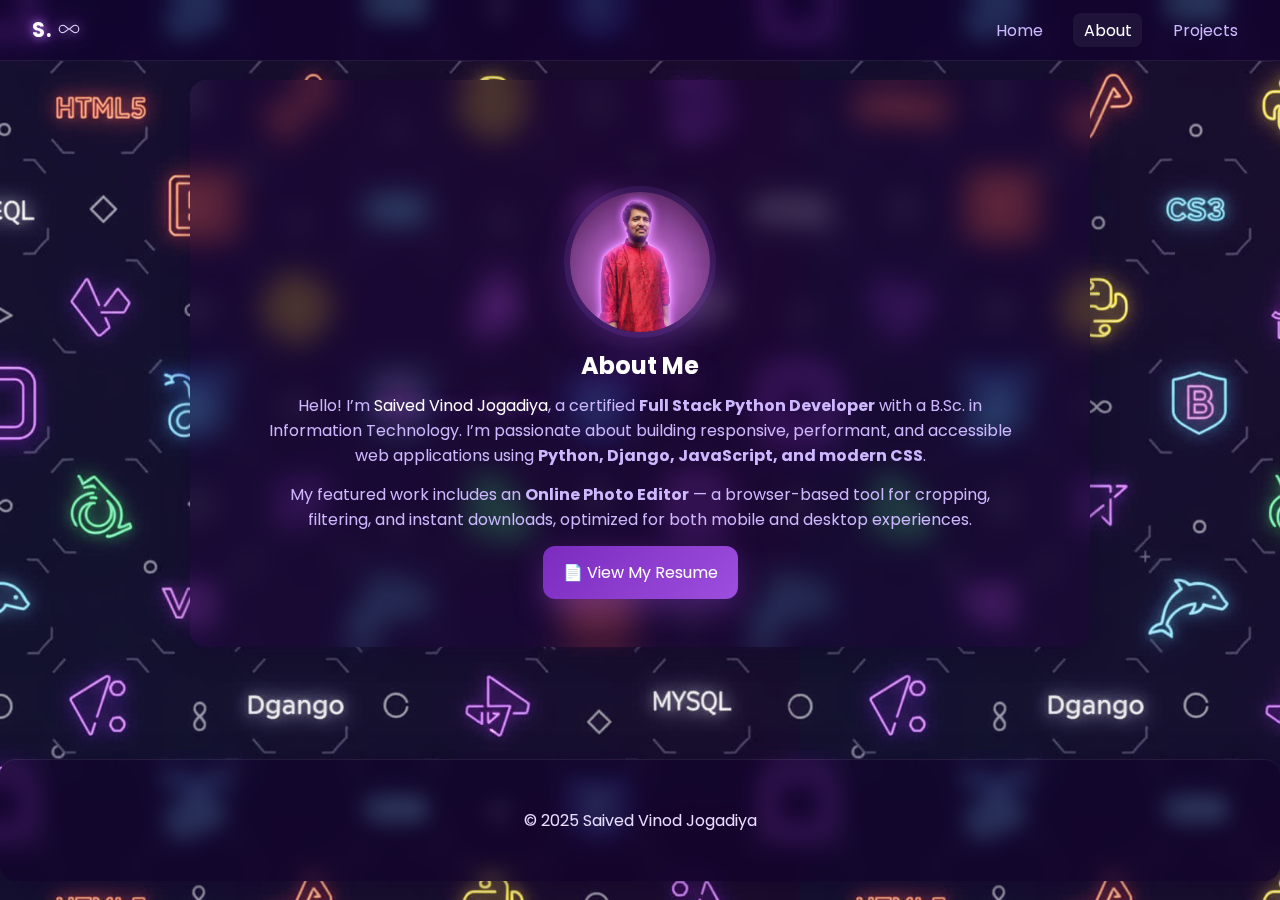
<file: about.html>
<!DOCTYPE html>
<html lang="en">
<head>
  <meta charset="UTF-8" />
  <meta name="viewport" content="width=device-width, initial-scale=1" />
  <title>About — Saived Vinod Jogadiya</title>
  <link rel="stylesheet" href="style.css" />
</head>
<body>

  <!-- NAVBAR with Infinity Logo -->
  <nav class="navbar">
    <a href="index.html" class="brand" aria-label="Home">
      <span class="brand-mark">S.</span>
      <span class="brand-infinity" aria-hidden="true">
        <svg viewBox="0 0 64 32" width="24" height="12">
          <path d="M6,16c0,5.5,4.5,10,10,10c6.5,0,12.5-10,16-10s9.5,10,16,10c5.5,0,10-4.5,10-10S53.5,6,48,6
                   c-6.5,0-12.5,10-16,10S22.5,6,16,6C10.5,6,6,10.5,6,16Z"
                fill="none" stroke="currentColor" stroke-width="3"/>
        </svg>
      </span>
    </a>
    <ul class="nav-links">
      <li><a href="index.html">Home</a></li>
      <li><a class="active" href="about.html">About</a></li>
      <li><a href="projects.html">Projects</a></li>
    </ul>
  </nav>

  <!-- MAIN ABOUT CONTENT -->
  <main class="page">
    <section class="about-section">
      <div class="about-container">
        <img src="saived.jpg" alt="Saived Vinod Jogadiya" class="avatar" />
        <h2>About Me</h2>
        <p class="about-text">
          Hello! I’m <span class="highlight">Saived Vinod Jogadiya</span>, a certified <strong>Full Stack Python Developer</strong> 
          with a B.Sc. in Information Technology. I’m passionate about building responsive, performant, and accessible 
          web applications using <strong>Python, Django, JavaScript, and modern CSS</strong>.
        </p>
        <p class="about-text">
          My featured work includes an <strong>Online Photo Editor</strong> — a browser-based tool for cropping, filtering, 
          and instant downloads, optimized for both mobile and desktop experiences.
        </p>
        <div class="resume-btn">
          <a href="saived resume.pdf" class="btn" target="_blank" rel="noopener">📄 View My Resume</a>
        </div>
      </div>
    </section>
  </main>

  <!-- FOOTER -->
  <footer class="footer-stick">
    <p>© 2025 Saived Vinod Jogadiya</p>
  </footer>

</body>
</html>
</file>
<file: style.css>
@import url('https://fonts.googleapis.com/css2?family=Poppins:wght@300;400;600&display=swap');

/* Theme */
:root{
  --bg: #10002b;
  --panel: #1a052e;
  --text: #e9ddff;
  --primary: #9d4edd;
  --accent: #c77dff;
  --muted: #cdb7ff;
  --shadow: 0 8px 28px rgba(157,78,221,0.22);
}

/* Reset/base */
*{ box-sizing: border-box; }
html,body{ height:100%; }
body{
  margin:0;
  min-height:100%;
  display:flex;
  flex-direction:column;
  font-family: "Poppins", system-ui, -apple-system, "Segoe UI", Roboto, "Helvetica Neue", Arial;
  background: linear-gradient(180deg, #10002b 0%, #240046 100%);
  color: var(--text);
  -webkit-font-smoothing: antialiased;
  -moz-osx-font-smoothing: grayscale;
}
img{ max-width:100%; display:block; }

/* Navbar */
.navbar{
  position: sticky;
  top: 0;
  z-index: 50;
  display:flex;
  justify-content: space-between;
  align-items:center;
  padding: 0.9rem 2rem;
  backdrop-filter: blur(6px);
  background: linear-gradient(90deg, rgba(26,5,46,0.75), rgba(16,0,43,0.35));
  border-bottom: 1px solid rgba(255,255,255,0.07);
}
.logo{ font-weight:700; color:#fff; font-size:1.1rem; letter-spacing:0.5px; }
.nav-links{ list-style:none; display:flex; gap:1.25rem; margin:0; padding:0; }
.nav-links a{
  color: var(--muted);
  text-decoration: none;
  padding: 0.35rem .65rem;
  border-radius: 8px;
  transition: all .18s;
}
.nav-links a:hover, .nav-links a.active{ color:#fff; background: rgba(255,255,255,0.06); }

/* logo  */
.brand {
  display: flex;
  align-items: center;
  gap: 6px;
  text-decoration: none;
  color: var(--text);
  transition: transform 0.25s ease, filter 0.3s ease;
}

.brand:hover {
  transform: scale(1.05);
  filter: brightness(1.3);
}

.brand-mark {
  font-weight: 700;
  font-size: 1.3rem;
  color: #fff;
  letter-spacing: 0.5px;
  text-shadow: 0 0 10px var(--accent), 0 0 20px var(--primary);
}

/* Infinity symbol with glow */
.brand-infinity svg {
  stroke: var(--accent);
  filter: drop-shadow(0 0 6px var(--accent)) drop-shadow(0 0 16px var(--primary));
  animation: infinityPulse 3s ease-in-out infinite alternate;
  transform-origin: center center;
  transition: transform 0.9s ease-in-out;
}

/* Slight figure-8 rotation on hover */
.brand:hover .brand-infinity svg {
  transform: rotate(360deg);
}

/* Subtle glowing pulse animation */
@keyframes infinityPulse {
  from {
    filter: drop-shadow(0 0 6px var(--accent)) drop-shadow(0 0 12px var(--primary));
    opacity: 0.85;
  }
  to {
    filter: drop-shadow(0 0 14px var(--accent)) drop-shadow(0 0 28px var(--primary));
    opacity: 1;
  }
}



/* Page wrapper */
.page{ flex: 1 0 auto; }

/* Hero */
.hero{
  text-align:center;
  padding: 7.5rem 1.25rem 3rem;
  max-width: 1000px;
  margin: 0 auto;
}
.avatar{
  width: 140px;
  height: 140px;
  object-fit: cover;
  border-radius: 50%;
  box-shadow: 0 0 0 6px rgba(157,78,221,0.15), 0 14px 40px rgba(157,78,221,0.35);
  margin: 0 auto 1rem;
}
.hero h1{
  margin: 0.25rem 0 0.5rem;
  font-size: clamp(1.9rem, 2.8vw, 2.4rem);
  text-shadow: 0 10px 30px rgba(199,125,255,0.25);
}
.subtitle{
  margin: 0.5rem 0 0.25rem;
  color: var(--accent);
  letter-spacing: 0.2px;
}
.infinity-icon{
  display: inline-flex;
  justify-content:center;
  align-items:center;
  color: var(--accent);
  margin: 0.25rem 0 1.1rem;
  text-shadow: 0 0 8px var(--accent);
  filter: drop-shadow(0 0 10px rgba(199,125,255,0.28));
}
.highlight{ color:#fff; text-shadow: 0 0 18px rgba(199,125,255,0.45); }
.intro{
  max-width: 720px;
  margin: 0.75rem auto 1.25rem;
  color: var(--muted);
}
.btn{
  display:inline-block;
  padding: 0.85rem 1.25rem;
  border-radius: 12px;
  background: linear-gradient(135deg, #7b2cbf, #9d4edd);
  color:#fff;
  text-decoration:none;
  box-shadow: 0 10px 30px rgba(157,78,221,0.35);
  transition: transform .18s ease, box-shadow .18s ease;
}
.btn:hover{ transform: translateY(-2px); box-shadow: 0 14px 40px rgba(199,125,255,0.42); }

/* Seamless continuous marquee (two blocks, translateX(-50%)) */
.logo-marquee.continuous{
  width:100%;
  overflow:hidden;
  margin: 1.1rem 0 0.8rem;
  height: 88px;
  display:flex;
  align-items:center;
}
.marquee-track{
  display:flex;
  align-items:center;
  width: max-content; /* natural width for smooth animation */
  animation: marquee 26s linear infinite;
}
.projects-marquee .marquee-track{ animation-duration: 30s; }
.marquee-block{
  display:flex;
  align-items:center;
  gap: 2.5rem;     /* spacing so icons (VS Code/HTML) are not too close */
  padding: 0 1.2rem;
}
.logo-marquee img{
  width: 62px;
  height: 62px;
  flex: 0 0 auto;
  object-fit: contain;
  filter: drop-shadow(0 6px 18px rgba(157,78,221,0.18));
  transition: transform .18s ease, filter .18s ease;
}
.logo-marquee img:hover{
  transform: scale(1.12);
  filter: drop-shadow(0 12px 30px rgba(199,125,255,0.32));
}
/* No pause on hover to keep it truly continuous */
.logo-marquee:hover .marquee-track{ animation-play-state: running; }
@keyframes marquee{
  0%   { transform: translateX(0); }
  100% { transform: translateX(-50%); } /* exactly half, because we duplicated the block */
}

/* Projects header */
.projects-hero{
  padding: 6.5rem 1.25rem 1rem;
  text-align:center;
}
.projects-hero h1{
  margin: 0 0 0.4rem;
  font-size: clamp(1.6rem, 2.4vw, 2.1rem);
  color: #fff;
  text-shadow: 0 12px 36px rgba(157,78,221,0.22);
}

/* Projects grid + drop reveal */
.projects-main{ flex:1 0 auto; padding: 1rem 1.25rem 2.5rem; }
.projects-grid{
  max-width: 1100px;
  margin: 0 auto;
  display: grid;
  gap: 1.6rem;
  grid-template-columns: repeat(auto-fit, minmax(280px, 1fr));
}
.project-card{
  position: relative;
  background: linear-gradient(180deg, rgba(255,255,255,0.02), rgba(255,255,255,0.01));
  border-radius: 14px;
  overflow: hidden;
  box-shadow: var(--shadow);
  transition: transform .24s cubic-bezier(.2,.9,.2,1), box-shadow .24s;
  cursor: pointer;
  min-height: 260px;
  outline: none;
}
.project-card:hover{ transform: translateY(-6px); box-shadow: 0 16px 44px rgba(157,78,221,0.32); }
.project-card:focus-visible{ outline: 2px solid rgba(199,125,255,0.55); outline-offset: 4px; }

.project-media{ margin:0; }
.project-img{
  width: 100%;
  height: 220px;
  object-fit: cover;
  display:block;
  filter: brightness(.96);
}

/* Drop reveal panel */
.project-info{
  position: absolute;
  left: 0; right: 0; bottom: 0;
  transform: translateY(100%);
  background: rgba(16,0,43,0.92);
  color: #fff;
  padding: 1.1rem 1.2rem 1.25rem;
  border-top: 1px solid rgba(231,198,255,0.14);
  transition: transform .42s ease;
}
.project-card:hover .project-info,
.project-card:focus-within .project-info{
  transform: translateY(0);
}
.project-info h3{ margin: 0 0 0.35rem; }
.project-links{ margin-top: 0.6rem; }
.project-links a{
  color:#fff;
  text-decoration: none;
  background: rgba(157,78,221,0.28);
  padding: 0.4rem 0.65rem;
  border-radius: 10px;
  margin-right: 0.5rem;
  transition: background .18s ease;
}
.project-links a:hover{ background: rgba(199,125,255,0.4); }

/* About */
.about-section{
  text-align: center;
  padding: 7rem 1.25rem 3rem;
  max-width: 900px;
  margin: 0 auto;
}
.about-section h2{
  margin: 0.25rem 0 0.6rem;
  color: #fff;
  text-shadow: 0 10px 30px rgba(199,125,255,0.28);
}
.about-text{
  max-width: 760px;
  margin: 0.5rem auto 0.9rem;
  color: var(--muted);
}
.resume-btn{ margin-top: 0.6rem; }

/* Footer sticky */
.footer-stick{
  margin-top: auto;
  text-align:center;
  padding: 2rem 1rem;
  background: linear-gradient(180deg, rgba(255,255,255,0.02), rgba(255,255,255,0.01));
  border-top: 1px solid rgba(255,255,255,0.08);
}
.social-icons{
  display:flex;
  justify-content:center;
  gap: 1rem;
  margin-bottom: 0.5rem;
}
.social-icons img{
  width: 28px;
  filter: brightness(0) invert(1) drop-shadow(0 0 6px rgba(157,78,221,0.4));
  transition: transform .18s ease, filter .18s ease;
}
.social-icons img:hover{
  transform: translateY(-2px);
  filter: brightness(1.2) drop-shadow(0 0 10px rgba(199,125,255,0.6));
}

/* Responsive */
@media (max-width: 768px){
  .navbar{ padding: 0.8rem 1.2rem; }
  .avatar{ width: 116px; height: 116px; }
  .logo-marquee img{ width:56px; height:56px; }
  .projects-hero{ padding-top: 6rem; }
  .project-img{ height: 200px; }
}



/* Background */
body {
  background: #10002b url('backgroung.jpg') repeat;
  background-size: 800px 800px; /* adjust density for doodle pattern */
  background-attachment: fixed;
  color: var(--text);
  position: relative;
  isolation: isolate;
}

/* =========  BLUR PANELS FOR READABILITY ========= */

/* Universal text container background (hero, about, projects, footer) */
.hero, 
.about-section, 
.projects-hero, 
.projects-grid, 
.footer-stick {
  position: relative;
  z-index: 1;
  background: rgba(26, 5, 46, 0.45); /* translucent panel tone */
  backdrop-filter: blur(12px) saturate(130%);
  -webkit-backdrop-filter: blur(12px) saturate(130%);
  border-radius: 16px;
  box-shadow: 0 4px 28px rgba(16, 0, 43, 0.35);
  margin-top: 1.2rem;
  margin-bottom: 1.2rem;
}

/* Optional stronger blur for text-heavy areas like About */
.about-section {
  background: rgba(26, 5, 46, 0.55);
  backdrop-filter: blur(14px) saturate(140%);
}

/* Project cards stay separate but readable */
.project-card {
  background: rgba(255, 255, 255, 0.06);
  backdrop-filter: blur(6px);
  -webkit-backdrop-filter: blur(6px);
  border: 1px solid rgba(255, 255, 255, 0.07);
}

/* Navbar also gets subtle frost for clarity over doodle */
.navbar {
  backdrop-filter: blur(10px) saturate(120%);
  -webkit-backdrop-filter: blur(10px) saturate(120%);
  background: rgba(16, 0, 43, 0.65);
  border-bottom: 1px solid rgba(255, 255, 255, 0.08);
}

/* Footer stronger blur for contrast */
.footer-stick {
  background: rgba(16, 0, 43, 0.6);
  backdrop-filter: blur(10px);
  -webkit-backdrop-filter: blur(10px);
}

/* Make sure text stays sharp */
h1, h2, h3, p, a, span {
  position: relative;
  z-index: 2;
}
</file>
